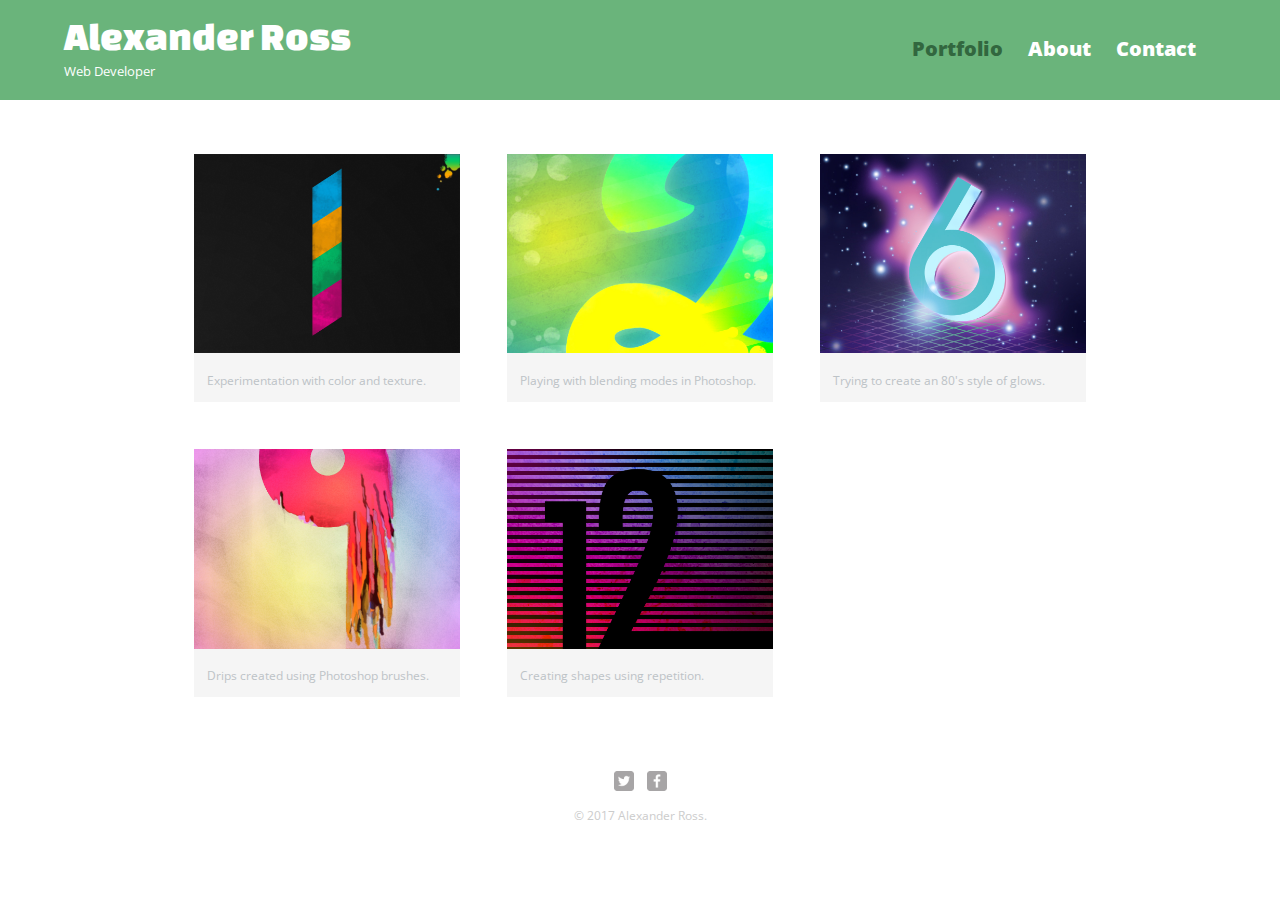
<file: personal_site/index.html>
<!DOCTYPE html>
<html>
  <head>
    <meta charset="utf-8">
    <title>Alexander Ross | Web Developer</title>
    <link rel="stylesheet" href="css/normalize.css">
    <link href="https://fonts.googleapis.com/css?family=Changa+One|Open+Sans:400,400i,700,700i,800" rel="stylesheet">
    <link rel="stylesheet" href="css/main.css">
    <link rel="stylesheet" href="css/responsive.css">
    <meta name="viewport" content="width=device-width, initial-scale=1.0">
  </head>
  <body>
    <header>
      <a href="index.html" id="logo">
        <h1>Alexander Ross</h1>
        <h2>Web Developer</h2>
      </a>
      <nav>
        <ul>
          <li><a href="index.html" class="selected">Portfolio</a></li>
          <li><a href="about.html">About</a></li>
          <li><a href="contact.html">Contact</a></li>
        </ul>
      </nav>
    </header>
    <div id="wrapper">
      <section>
        <ul id="gallery">
          <li>
            <a href="img/numbers-01.jpg">
              <img src="img/numbers-01.jpg" alt="">
              <p>Experimentation with color and texture.</p>
            </a>
          </li>
          <li>
            <a href="img/numbers-02.jpg">
              <img src="img/numbers-02.jpg" alt="">
              <p>Playing with blending modes in Photoshop.</p>
            </a>
          </li>
          <li>
            <a href="img/numbers-06.jpg">
              <img src="img/numbers-06.jpg" alt="">
              <p>Trying to create an 80's style of glows.</p>
            </a>
          </li>
          <li>
            <a href="img/numbers-09.jpg">
              <img src="img/numbers-09.jpg" alt="">
              <p>Drips created using Photoshop brushes.</p>
            </a>
          </li>
          <li>
            <a href="img/numbers-12.jpg">
              <img src="img/numbers-12.jpg" alt="">
              <p>Creating shapes using repetition.</p>
            </a>
          </li>
        </ul>
      </section>
      <footer>
        <a href="https://twitter.com/AlexanderSRoss"><img src="img/twitter-wrap.png" alt="Twitter Logo" class="social-icon"></a>
        <a href="https://www.facebook.com/alex.ross.39545"><img src="img/facebook-wrap.png" alt="Facebook Logo" class="social-icon"></a>
        <p>&copy; 2017 Alexander Ross.</p>
      </footer>
    </div>
  </body>
</html>
</file>
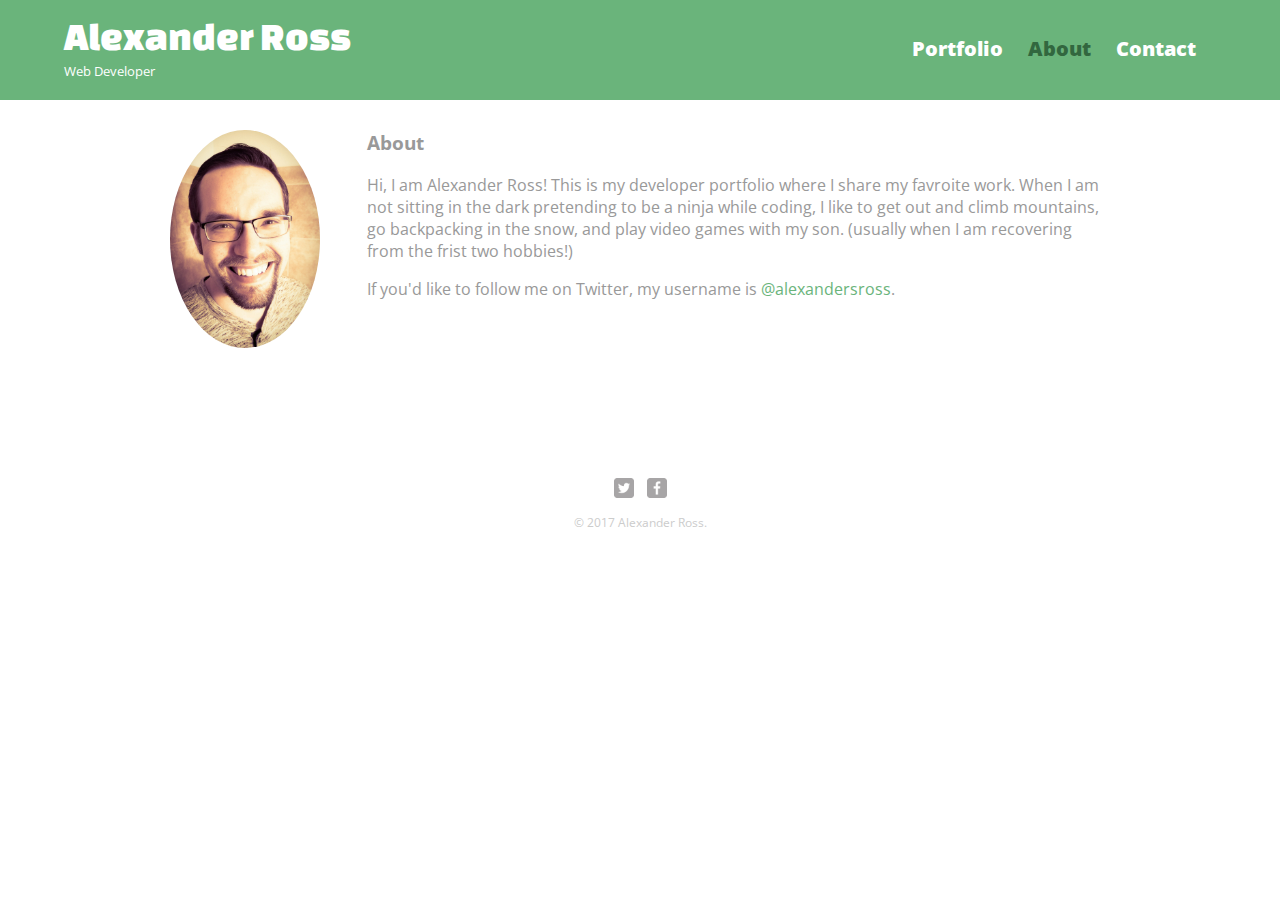
<file: personal_site/about.html>
<!DOCTYPE html>
<html>
  <head>
    <meta charset="utf-8">
    <title>Alexander Ross | Web Developer</title>
    <link rel="stylesheet" href="css/normalize.css">
    <link href="https://fonts.googleapis.com/css?family=Changa+One|Open+Sans:400,400i,700,700i,800" rel="stylesheet">
    <link rel="stylesheet" href="css/main.css">
    <link rel="stylesheet" href="css/responsive.css">
    <meta name="viewport" content="width=device-width, initial-scale=1.0">
  </head>
  <body>
    <header>
      <a href="index.html" id="logo">
        <h1>Alexander Ross</h1>
        <h2>Web Developer</h2>
      </a>
      <nav>
        <ul>
          <li><a href="index.html">Portfolio</a></li>
          <li><a href="about.html" class="selected">About</a></li>
          <li><a href="contact.html">Contact</a></li>
        </ul>
      </nav>
    </header>
    <div id="wrapper">
      <section>
        <img src="img/Alexander Ross.jpeg" alt="Photograph of Alexander Ross" class="profile-photo">
        <h3>About</h3>
        <p>Hi, I am Alexander Ross! This is my developer portfolio where I share my favroite work.  When I am not sitting in the dark pretending to be a ninja while coding, I like to get out and climb mountains, go backpacking in the snow, and play video games with my son. (usually when I am recovering from the frist two hobbies!)</p>
        <p>If you'd like to follow me on Twitter, my username is <a href="https://twitter.com/AlexanderSRoss">@alexandersross</a>.</p>
      </section>
      <footer>
        <a href="https://twitter.com/AlexanderSRoss"><img src="img/twitter-wrap.png" alt="Twitter Logo" class="social-icon"></a>
        <a href="https://www.facebook.com/alex.ross.39545"><img src="img/facebook-wrap.png" alt="Facebook Logo" class="social-icon"></a>
        <p>&copy; 2017 Alexander Ross.</p>
      </footer>
    </div>
  </body>
</html>
</file>
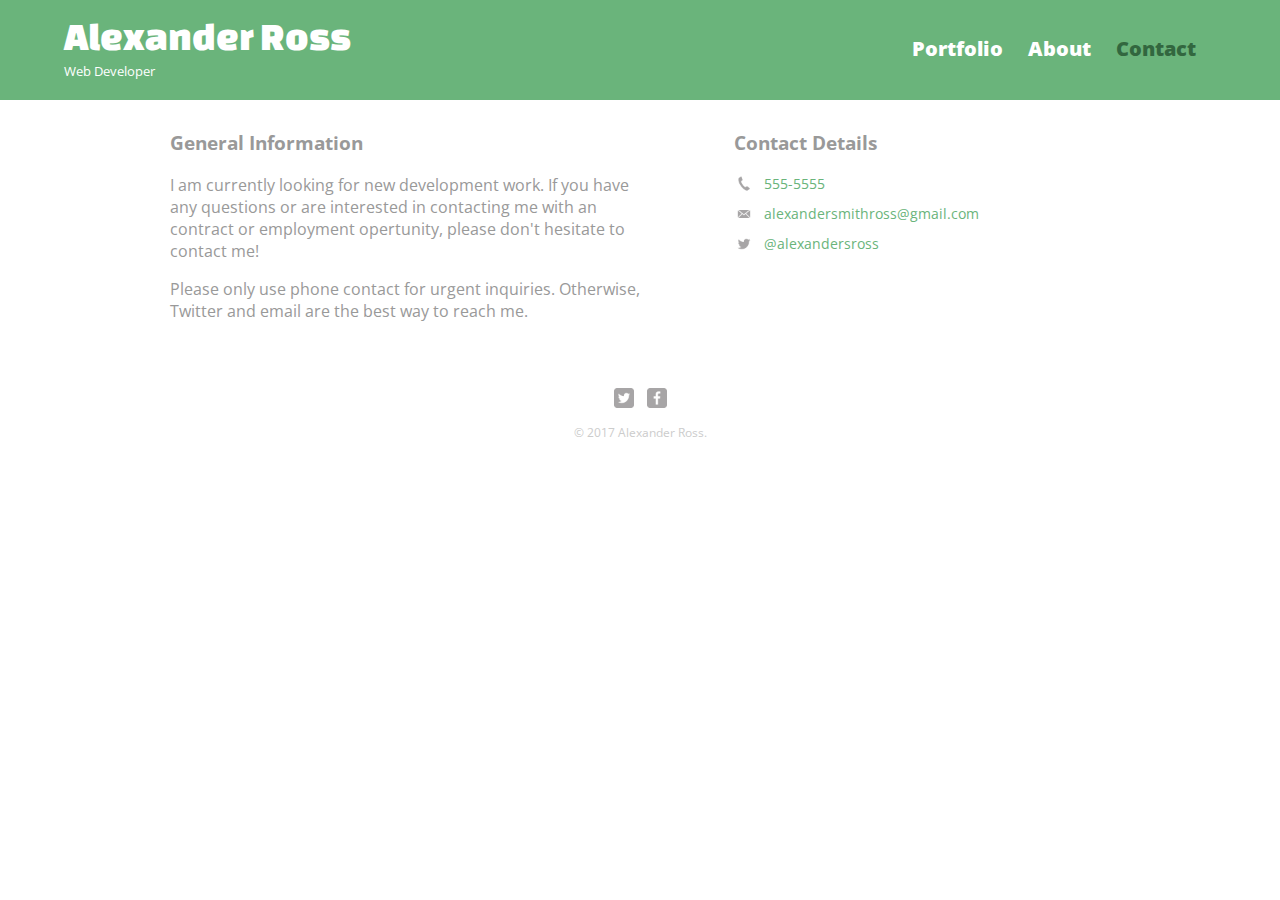
<file: personal_site/contact.html>
<!DOCTYPE html>
<html>
  <head>
    <meta charset="utf-8">
    <title>Alexander Ross | Web Developer</title>
    <link rel="stylesheet" href="css/normalize.css">
    <link href="https://fonts.googleapis.com/css?family=Changa+One|Open+Sans:400,400i,700,700i,800" rel="stylesheet">
    <link rel="stylesheet" href="css/main.css">
    <link rel="stylesheet" href="css/responsive.css">
    <meta name="viewport" content="width=device-width, initial-scale=1.0">
  </head>
  <body>
    <header>
      <a href="index.html" id="logo">
        <h1>Alexander Ross</h1>
        <h2>Web Developer</h2>
      </a>
      <nav>
        <ul>
          <li><a href="index.html">Portfolio</a></li>
          <li><a href="about.html">About</a></li>
          <li><a href="contact.html" class="selected">Contact</a></li>
        </ul>
      </nav>
    </header>
    <div id="wrapper">
      <section id="primary">
        <h3>General Information</h3>
        <p>I am currently looking for new development work.  If you have any questions or are interested in contacting me with an contract or employment opertunity, please don't hesitate to contact me!</p>
        <p>Please only use phone contact for urgent inquiries. Otherwise, Twitter and email are the best way to reach me.</p>
      </section>
      <section id="secondary">
        <h3>Contact Details</h3>
        <ul class="contact-info">
          <li class="phone"><a href="tel:555-5555">555-5555</a></li>
          <li class="mail"><a href="mailto:alexandersmithross@gmail.com">alexandersmithross@gmail.com</a></li>
          <li class="twitter"><a href="https://twitter.com/intent/tweet?screen_name=@alexandersross">@alexandersross</a></li>
        </ul>
      </section>
      <footer>
        <a href="https://twitter.com/AlexanderSRoss"><img src="img/twitter-wrap.png" alt="Twitter Logo" class="social-icon"></a>
        <a href="https://www.facebook.com/alex.ross.39545"><img src="img/facebook-wrap.png" alt="Facebook Logo" class="social-icon"></a>
        <p>&copy; 2017 Alexander Ross.</p>
      </footer>
    </div>
  </body>
</html>
</file>
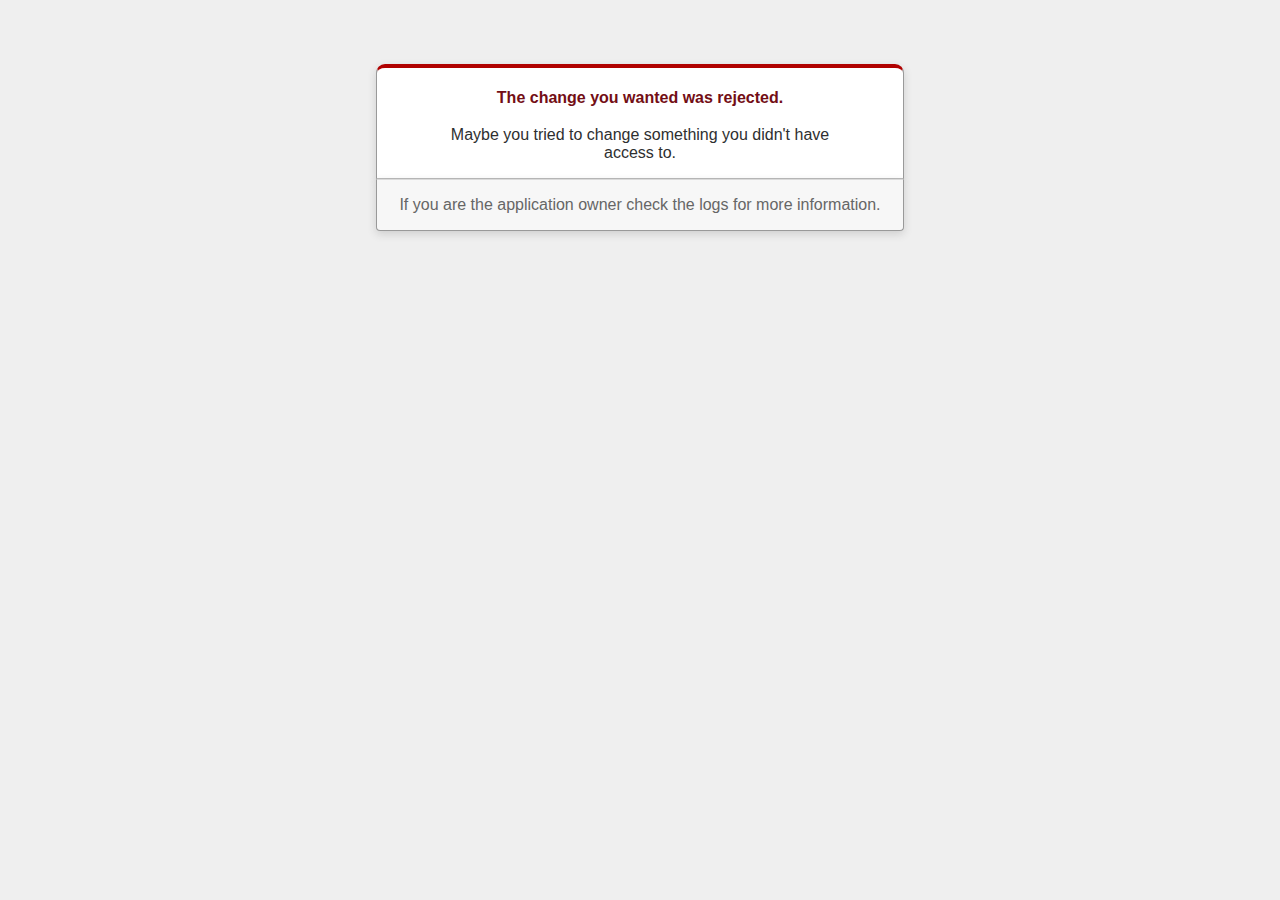
<file: blog/public/422.html>
<!DOCTYPE html>
<html>
<head>
  <title>The change you wanted was rejected (422)</title>
  <meta name="viewport" content="width=device-width,initial-scale=1">
  <style>
  body {
    background-color: #EFEFEF;
    color: #2E2F30;
    text-align: center;
    font-family: arial, sans-serif;
    margin: 0;
  }

  div.dialog {
    width: 95%;
    max-width: 33em;
    margin: 4em auto 0;
  }

  div.dialog > div {
    border: 1px solid #CCC;
    border-right-color: #999;
    border-left-color: #999;
    border-bottom-color: #BBB;
    border-top: #B00100 solid 4px;
    border-top-left-radius: 9px;
    border-top-right-radius: 9px;
    background-color: white;
    padding: 7px 12% 0;
    box-shadow: 0 3px 8px rgba(50, 50, 50, 0.17);
  }

  h1 {
    font-size: 100%;
    color: #730E15;
    line-height: 1.5em;
  }

  div.dialog > p {
    margin: 0 0 1em;
    padding: 1em;
    background-color: #F7F7F7;
    border: 1px solid #CCC;
    border-right-color: #999;
    border-left-color: #999;
    border-bottom-color: #999;
    border-bottom-left-radius: 4px;
    border-bottom-right-radius: 4px;
    border-top-color: #DADADA;
    color: #666;
    box-shadow: 0 3px 8px rgba(50, 50, 50, 0.17);
  }
  </style>
</head>

<body>
  <!-- This file lives in public/422.html -->
  <div class="dialog">
    <div>
      <h1>The change you wanted was rejected.</h1>
      <p>Maybe you tried to change something you didn't have access to.</p>
    </div>
    <p>If you are the application owner check the logs for more information.</p>
  </div>
</body>
</html>
</file>
<file: personal_site/css/main.css>
/*********************
GENERAL
**********************/

body {
  font-family: 'Open Sans', sans-serif;
}

#wrapper {
  max-width: 940px;
  margin: 0 auto;
  padding: 0 5%;
}

a {
  text-decoration: none;
}

img {
  max-width: 100%;
}

h3 {
  margin: 0 0 1em 0;
}



/*********************
HEADING
**********************/

header {
  float: left;
  margin: 0 0 30px 0;
  padding: 5px 0 0 0;
  width: 100%;
}

#logo {
  text-align: center;
  margin: 0;
}

h1 {
  font-family: 'Changa One', sans-serif;
  margin: 15px 0;
  font-size: 1.75em;
  font-weight: normal;
  line-height: 0.8em;
}

h2 {
  font-size: 0.75em;
  margin: -5px 0 0;
  font-weight: normal;
}



/*********************
FOOTER
**********************/

footer {
  font-size: 0.75em;
  text-align: center;
  clear: both;
  padding-top: 50px;
  color: #ccc;
}

nav {
  text-align: center;
  padding: 10px 0;
  margin: 20px 0 0;
}

nav ul {
  list-style: none;
  margin: 0 10px;
  padding: 0;
}

nav li {
  display: inline-block;
}

nav a {
  font-weight: 800;
  padding: 15px 10px;
}

.social-icon {
  width: 20px;
  height: 20px;
  margin : 0 5px;
}



/*********************
PAGE: PORTFOLIO
**********************/

#gallery {
  margin: 0;
  padding: 0;
  list-style: none;
}

#gallery li {
  float: left;
  width: 45%;
  margin: 2.5%;
  background-color: #f5f5f5;
  color: #bdc3c7;
}

#gallery li a p {
  margin: 0;
  padding: 5%;
  font-size: 0.75em;
  color: #bdc3c7;
}



/*********************
PAGE: ABOUT
**********************/

.profile-photo {
  clear: both;
  display: block;
  max-width: 150px;
  margin: 0 auto 30px;
  border-radius: 100%;
}



/*********************
PAGE: CONTACT
**********************/

.contact-info {
  list-style: none;
  padding: 0;
  margin: 0;
  font-size: 0.9em;
}

.contact-info a {
  display: block;
  min-height: 20px;
  background-repeat: no-repeat;
  background-size: 20px 20px;
  padding: 0 0 0 30px;
  margin: 0 0 10px;
}

.contact-info li.phone a {
  background-image: url('../img/phone.png');
}

.contact-info li.mail a {
  background-image: url('../img/mail.png');
}

.contact-info li.twitter a {
  background-image: url('../img/twitter.png');
}




/*********************
COLORING
**********************/

/* site body */
body {
  background-color: #fff;
  color: #999;
}

/* green header */
header {
  background:#6ab47b;
  border-color: #599a68;
}

/* nav background on moblie devices */
nav {
  background: #599a68; 
}

/* logo text */
h1, h2 {
  color: #fff; 
}

/* links */
a {
  color: #6ab47b; 
}

/* nav link */
nav a, nav a:visited {
  color: #fff;
}

/* selected nav link */
nav a.selected, nav a:hover {
  color: #32673f; 
}
</file>
<file: personal_site/css/responsive.css>
@media screen and (min-width: 480px) {
  
  /*********************
  TWO COLUMN LAYOUT
  **********************/
  
  #primary {
    width: 50%;
    float: left;
  }
  
  #secondary {
    width: 40%;
    float: right;
  }
  
  
  /*********************
  PAGE: PORTFOLIO
  **********************/
  
  #gallery li {
    width: 28.3333%;
  }
  
  #gallery li:nth-child(4n) {
    clear: left;
  }
  
  
  /*********************
  PAGE: ABOUT
  **********************/
  
  .profile-photo {
    float: left;
    margin: 0 5% 80px 0;
  }
  
}

@media screen and (min-width: 660px) {
  
  /*********************
  HEADER
  **********************/
  
  nav {
    background: none;
    float: right;
    font-size: 1.25em;
    margin-right: 5%;
    text-align: right;
    width: 45%;
  }
  
  #logo {
    float: left;
    margin-left: 5%;
    text-align: left;
    width: 45%;
  }
  
  h1 {
    font-size: 2.5em;
  }
  
  h2 {
    font-size: 0.825em;
    margin-bottom: 20px;
  }
  
  hearder {
    border-bottom: 5px solid #599a68;
    margin-bottom: 60px;
  }
  
  
  
}
</file>
